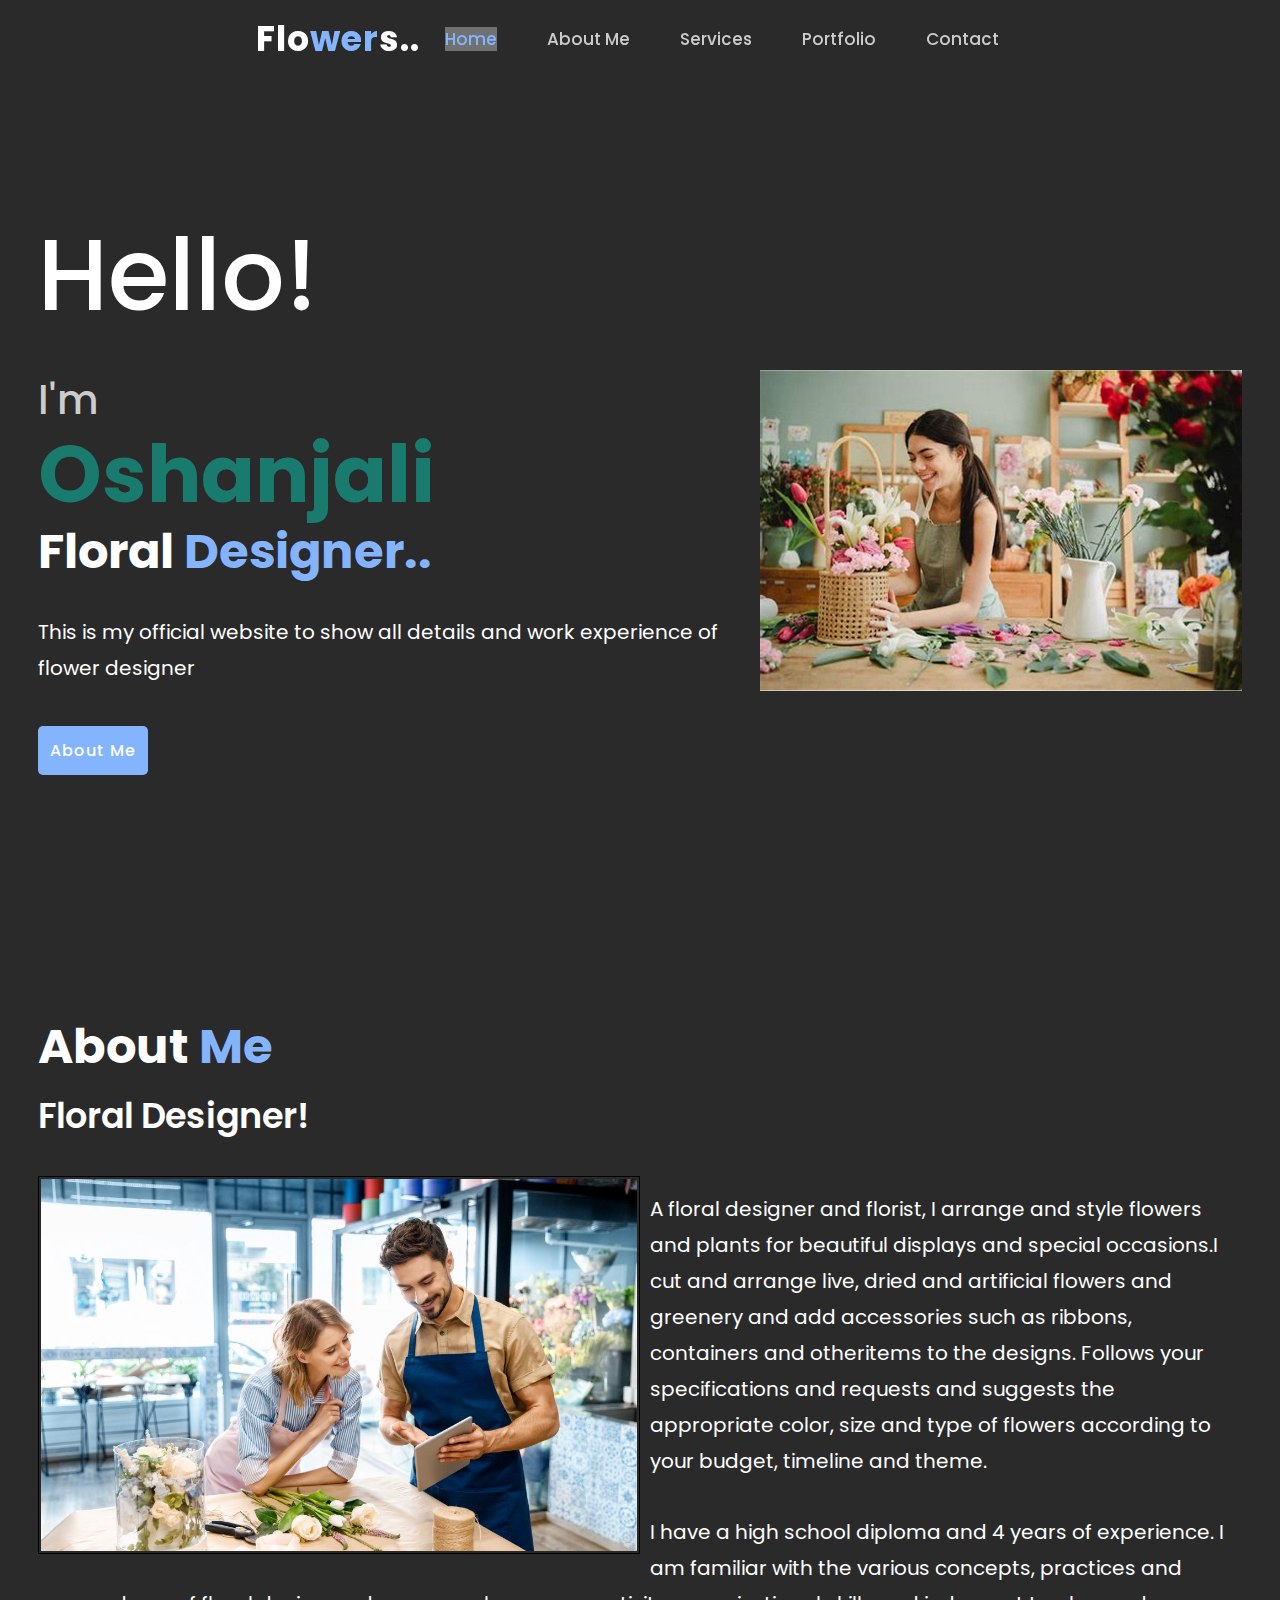
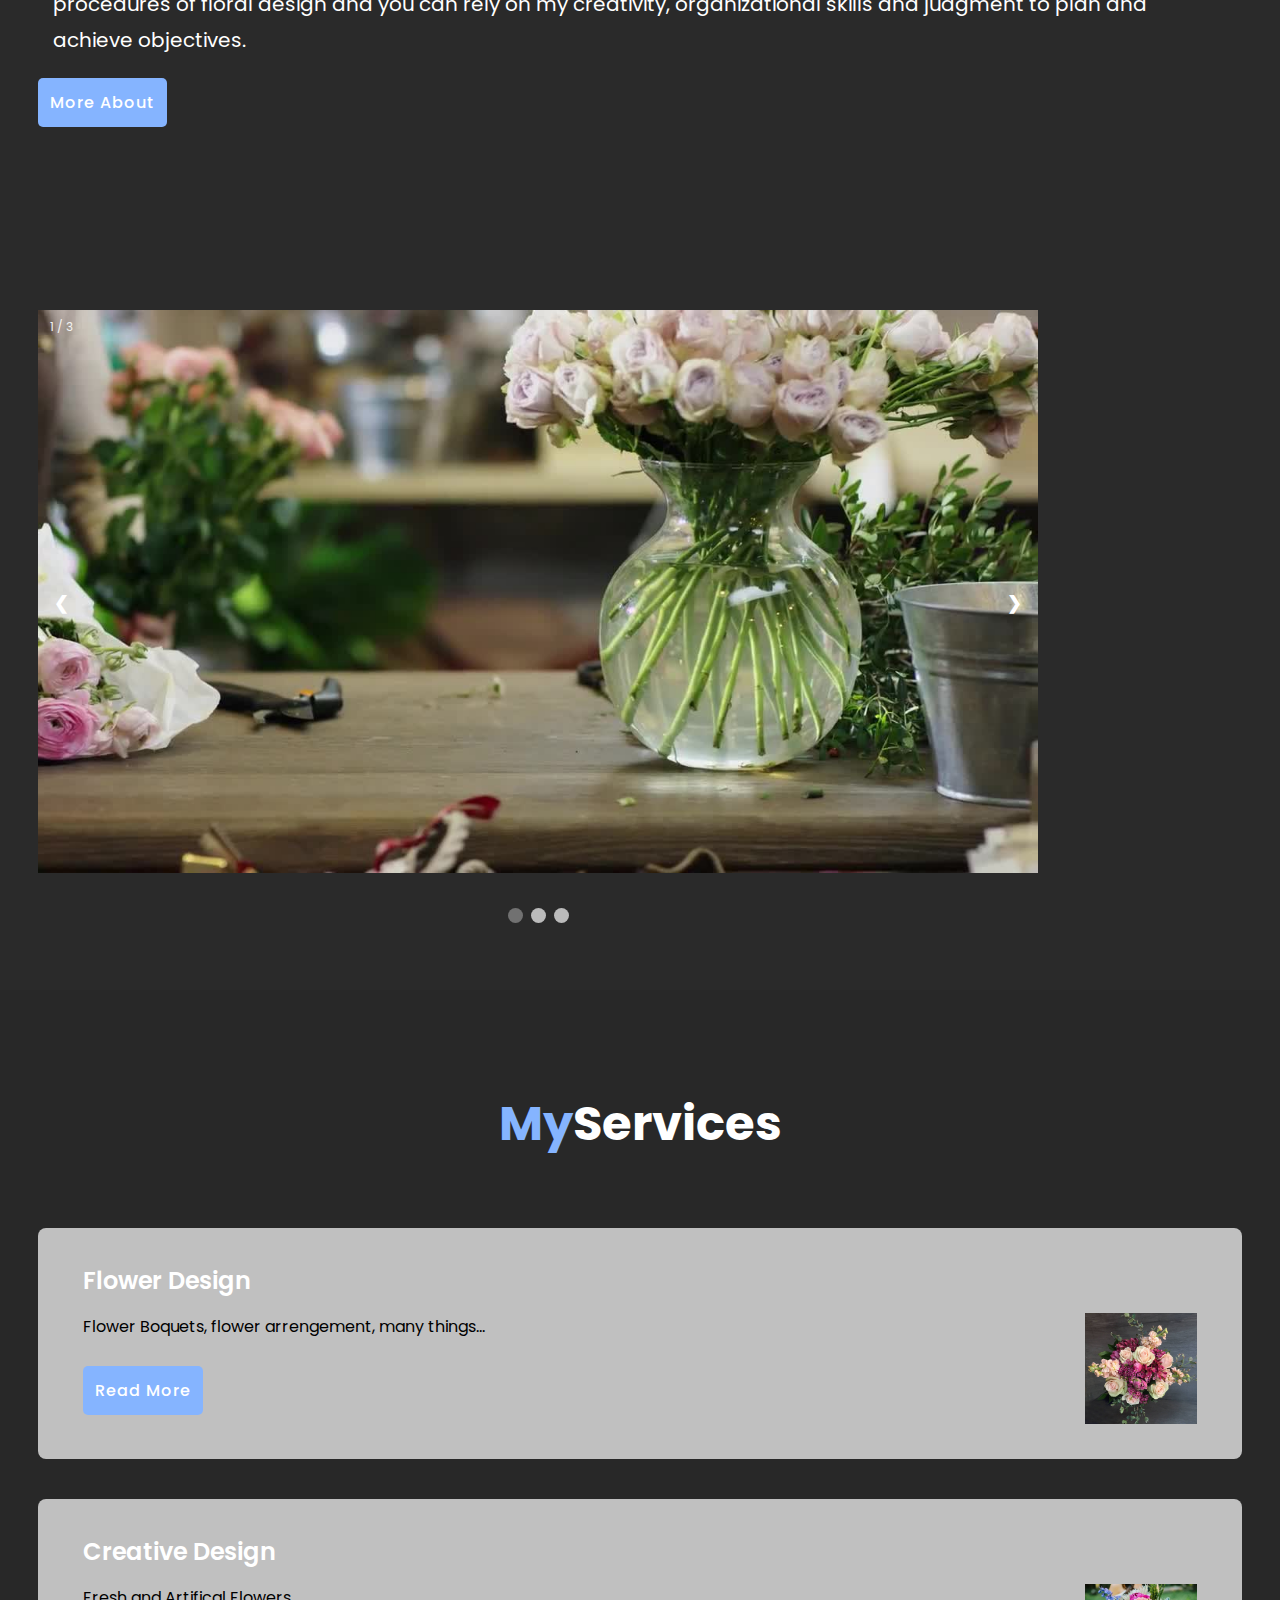
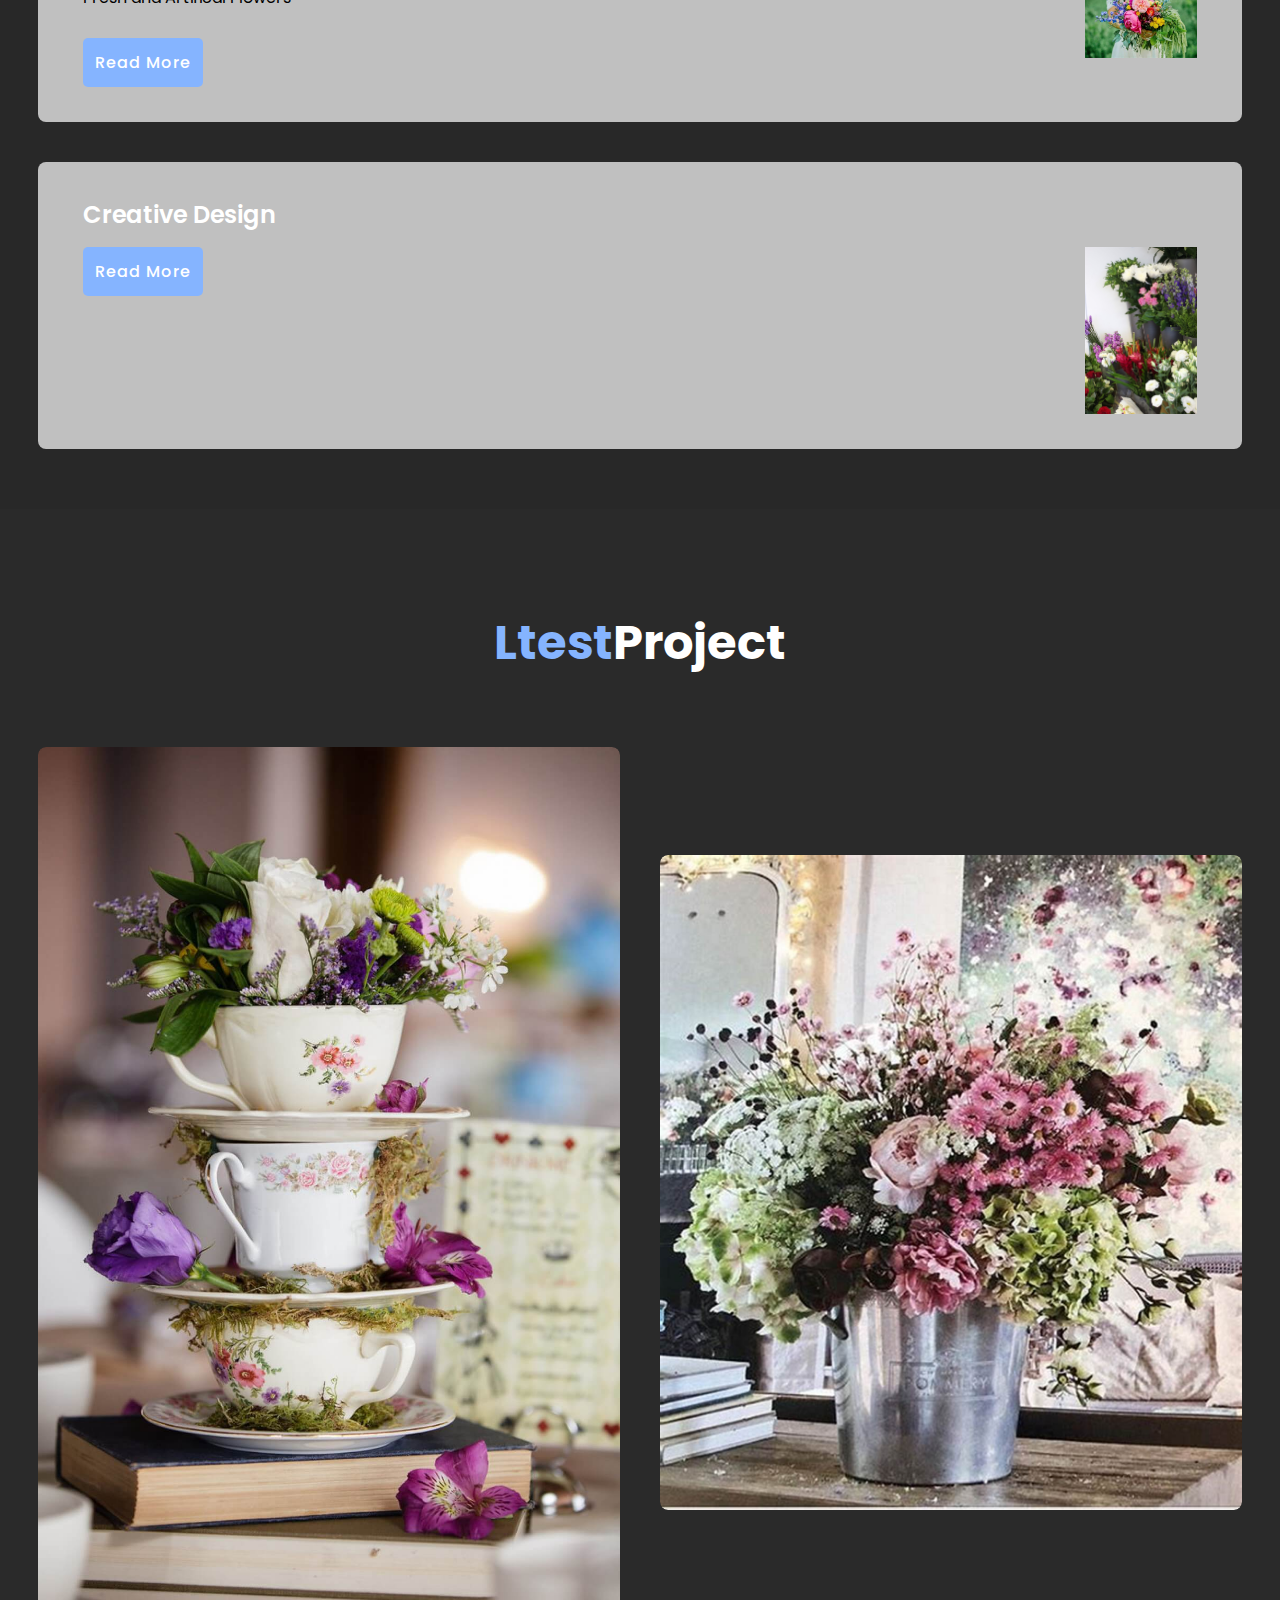
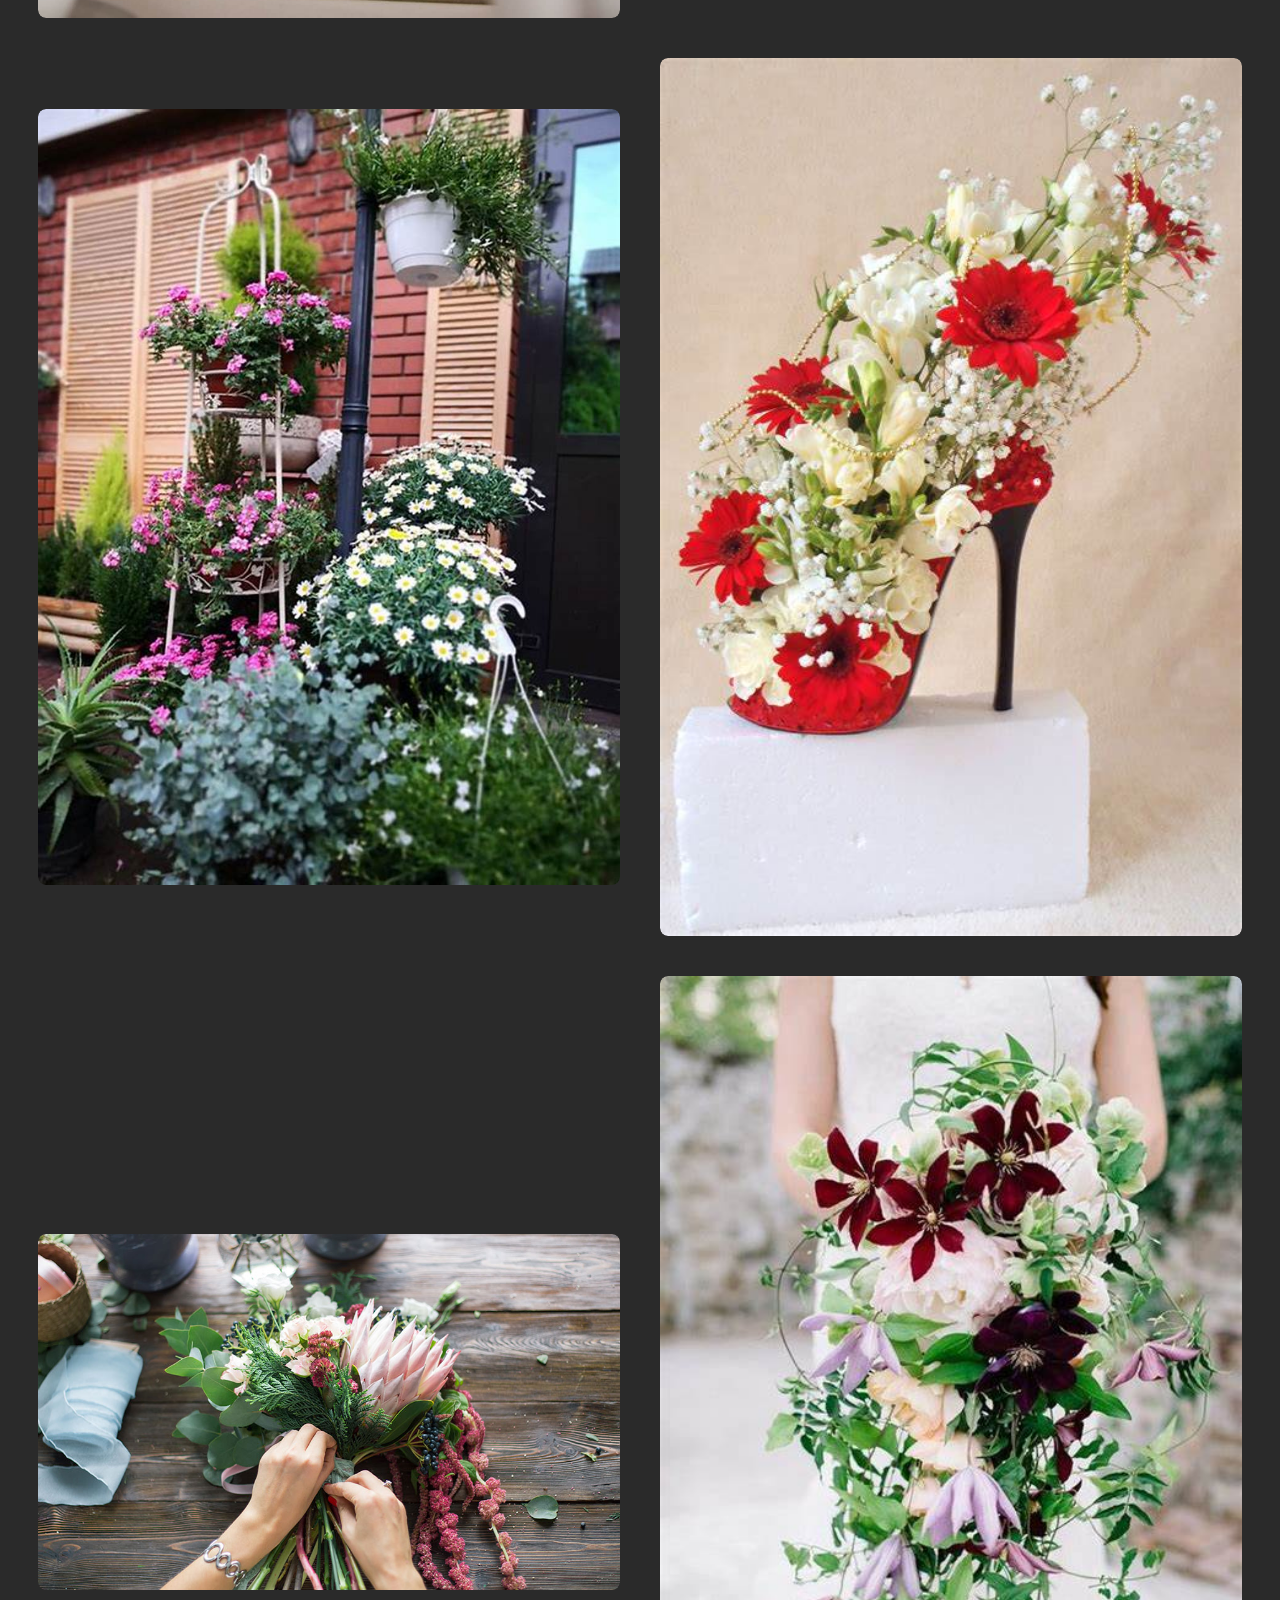
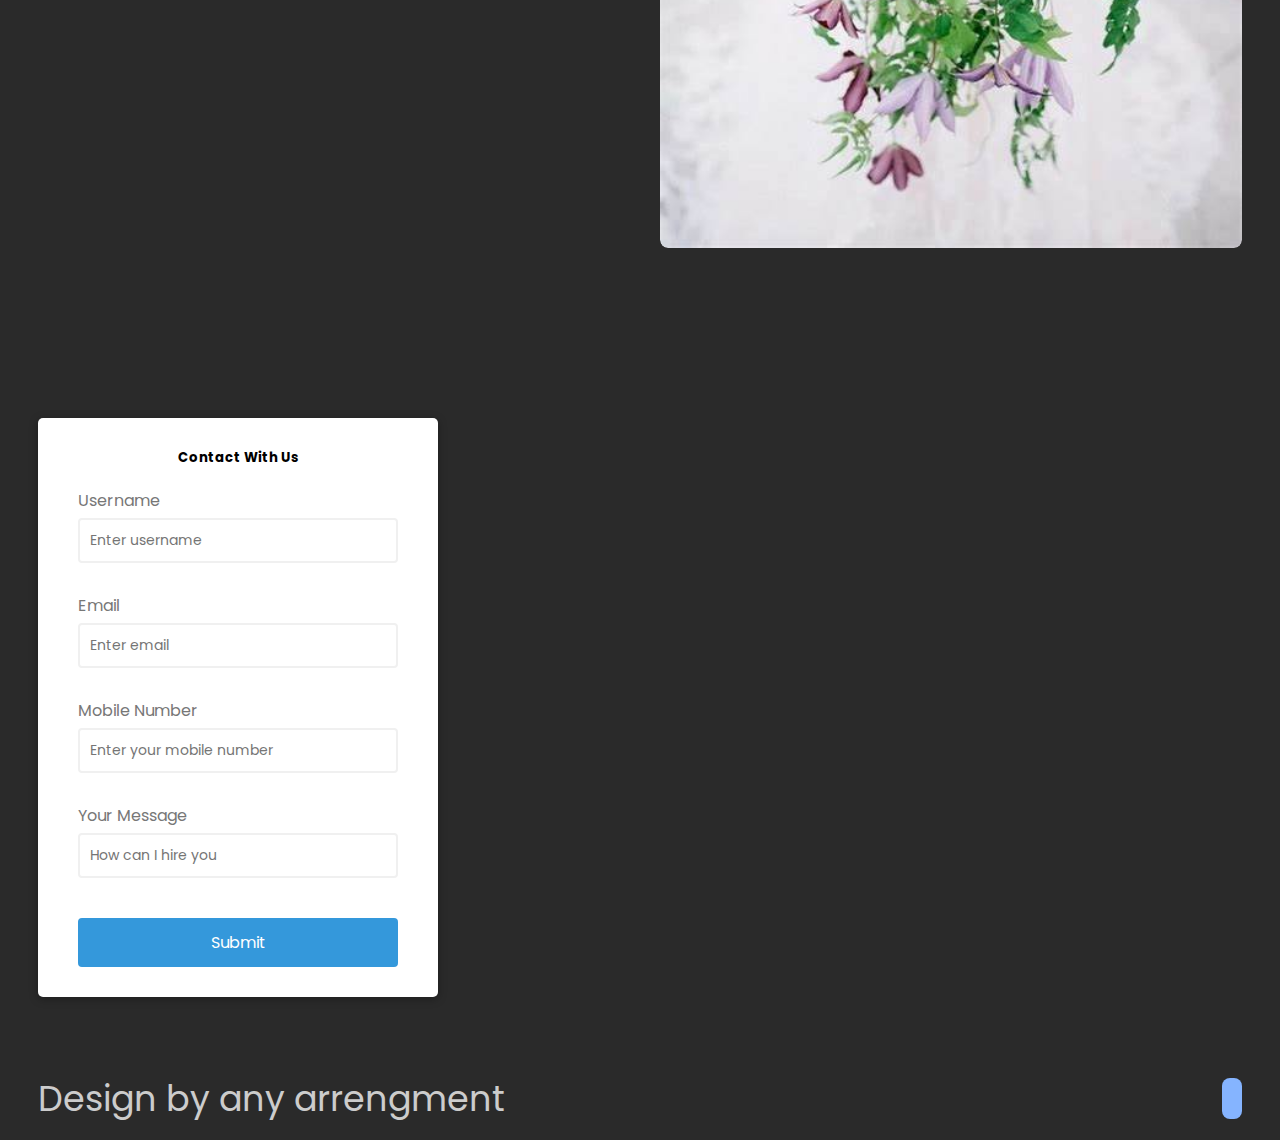
<file: index.html>
<!DOCTYPE html>
<html lang="en">
  <head>
    <meta charset="UTF-8" />
    <meta http-equiv="X-UA-Compatible" content="IE=edge" />
    <meta name="viewport" content="width=device-width, initial-scale=1.0" />
    <link rel="stylesheet" href="style.css" />
  <title> My Portfolio </title>
</head>
<body>

  <header>
    <a href="a" class="logo">Flo<span>wer</span>s..</a>
	<ul class="navlist">
	   <li><a href="#home" class="active">Home</a></li>
	   <li><a href="#about">About Me</a></li>
	   <li><a href="#services">Services</a></li>
	   <li><a href="#portfolio">Portfolio</a></li>
	   <li><a href="#contact">Contact</a></li>
	</ul>
    <div class="bx bx-menu" id="menu-icon"></div>
  </header>

   <section class="home" id="home">
      <div class="home-text">
        <div class="slide">
		<br>
        <span class="one">Hello!</span> <br>
		</div> 
		 <img class="picture" src="images/OIP.jpg">
		<span class="two"> I'm </span>
        <h1>Oshanjali</h1>
        <h3>Floral <span> Designer.. </span> </h3>
	  	
	<p>This is my official website to show all details and work experience of flower designer </p>
	    <div class="button">
		    <a href="a" class="btn">About Me</a>
		 </div>
	  </div>
    
	
    </section>
	
	<section class = "about" id = "about">
    <div class="about-text">
       <h2> About <span> Me </span> </h2>
	   <h4> Floral Designer! </h4>
	  
	    <img src="images/R (1).jpg" class="pic"/>
		     
	   <p> A floral designer and florist, I arrange and style flowers and plants for beautiful displays and special occasions.I cut and arrange live, dried and artificial flowers and greenery and add accessories such as ribbons, containers and otheritems to the designs. Follows your specifications and requests and suggests the appropriate color, size and type of flowers according to your budget, timeline and theme. </p>
	   <p>I have a high school diploma and 4 years of experience. I am familiar with the various concepts, practices and procedures of floral design and you can rely on my creativity, organizational skills and judgment to plan and achieve objectives.</p>
	   <a href="#" class="btn">More About</a>
	    
	</div>
</section>
<section class="image" id ="image">

<!-- Slideshow container -->
<div class="slideshow-container">

  <!-- Full-width images with number and caption text -->
  <div class="mySlides fade">
    <div class="numbertext">1 / 3</div>
    <img src="img1.jpg" style="width:100%">
  </div>

  <div class="mySlides fade">
    <div class="numbertext">2 / 3</div>
    <img src="img2.jpg" style="width:100%">
  </div>

  <div class="mySlides fade">
    <div class="numbertext">3 / 3</div>
    <img src="img3.jpg" style="width:100%">
  </div>

  <!-- Next and previous buttons -->
  <a class="prev" onclick="plusSlides(-1)">&#10094;</a>
  <a class="next" onclick="plusSlides(1)">&#10095;</a>
</div>
<br>

<!-- The dots/circles -->
<div style="text-align:center">
  <span class="dot" onclick="currentSlide(1)"></span>
  <span class="dot" onclick="currentSlide(2)"></span>
  <span class="dot" onclick="currentSlide(3)"></span>
</div>
    </section>
	
	<section class="services" id="services"> 
	<div class="main-text">
	   <h2><span>My</span>Services</h2>
	</div>
    <div class="services-content">
      <div class="box">
         <div class="s-icons">
           <i class='bx bx-mobile-alt'></i>
         </div>
         <h3>Flower Design </h3>
		 <img src="images/R (2).jpg" class="pic1"/>
         <p>Flower Boquets, flower arrengement, many things...</p>
         <a href="#" class="btn">Read More</a>
      </div>
      <div class="box">
         <div class="s-icons">
           <i class='bx bx-code-alt'></i>
         </div>
         <h3>Creative Design</h3>
		 <img src="images/OIP (1).jpg" class="pic2"/>
         <p>Fresh and Artifical Flowers</p>
		 <a href="#" class="btn"> Read More</a>
       </div>
	   <div class="box">
         <div class="s-icons">
           <i class='bx bx-edit-alt'></i>
         </div>
         <h3>Creative Design</h3>
          <img src="images/0a7da7c44f9bd7afd4483d739066ba44-2018-08-15.jpg" class="pic3"/>
		 <a href="#" class="btn"> Read More</a>
       </div>
    </div>	   
	
</section>
	
<section class="protfolio" id="portfolio">
   <div class="main-text">
      <h2><span>Ltest</span>Project</h2>
   </div>
   <div class="portfolio-content">
      <div class="row">
        <img src="images/02-creative-flower-decoration-ideas-homebnc.jpg">
        <div class="layer">
          <h5>Visual Design</h5>
          <p>More than creative flower deco</p>
          <a href="#"> <i class='bx bx-link-external'></i></a>
        </div>
      </div>
	  
	  <div class="row">
        <img src="images/OIP (2).jpg">
        <div class="layer">
          <h5>Visual Design</h5>
          <p>Flower Vase Design</p>
          <a href="#"> <i class='bx bx-link-external'></i></a>
        </div>
      </div>
	  
	  <div class="row">
        <img src="images/OIP (3).jpg">
        <div class="layer">
          <h5>Visual Design</h5>
          <p>Out Door flower arrengment</p>
          <a href="#"> <i class='bx bx-link-external'></i></a>
        </div>
      </div>
	  
	  <div class="row">
        <img src="images/OIP (4).jpg">
        <div class="layer">
          <h5>Visual Design</h5>
          <p>Unique flower deco</p>
          <a href="#"> <i class='bx bx-link-external'></i></a>
        </div>
      </div>
	  
	  <div class="row">
        <img src="images/R.jpg">
        <div class="layer">
          <h5>Visual Design</h5>
          <p>Arrengment </p>
          <a href="#"> <i class='bx bx-link-external'></i></a>
        </div>
      </div>
	  
	  <div class="row">
        <img src="images/OIP (6).jpg">
        <div class="layer">
          <h5>Visual Design</h5>
          <p>Flower boquets design<p>
          <a href="#"> <i class='bx bx-link-external'></i></a>
        </div>
      </div>
    </div>
</section>	
<section class="contact" id="contact">
	 <div class="container">
      <form id="form" class="form">
        <h5>Contact With Us</h5>
        <div class="form-control">
          <label for="username">Username</label>
          <input type="text" id="username" placeholder="Enter username" />
          <small>Error Message</small>
        </div>
        <div class="form-control">
          <label for="email">Email</label>
          <input type="text" id="email" placeholder="Enter email" />
          <small>Error Message</small>
        </div>
        <div class="form-control">
          <label for="number">Mobile Number</label>
          <input type="number" id="number" placeholder="Enter your mobile number" />
          <small>Error Message</small>
        </div>
        <div class="form-control">
          <label for="message">Your Message</label>
          <input type="text" id="message" placeholder="How can I hire you" />
          <small>Error Message</small>
        </div>
        <button>Submit</button>
      </form>
    </div>
    <script src="script.js"></script>
  

    
</section>

<section class="end">
   <div class="last-text">
      <p>Design by any arrengment </p>
	</div>
	<div class="top">
	  <a href="#home"><i class='bx bx-up-arrow-alt'></i></a>
	</div>
</section>

		

		   

</body>

</html>  
  
<script src="slideShow.js"></script>
</file>
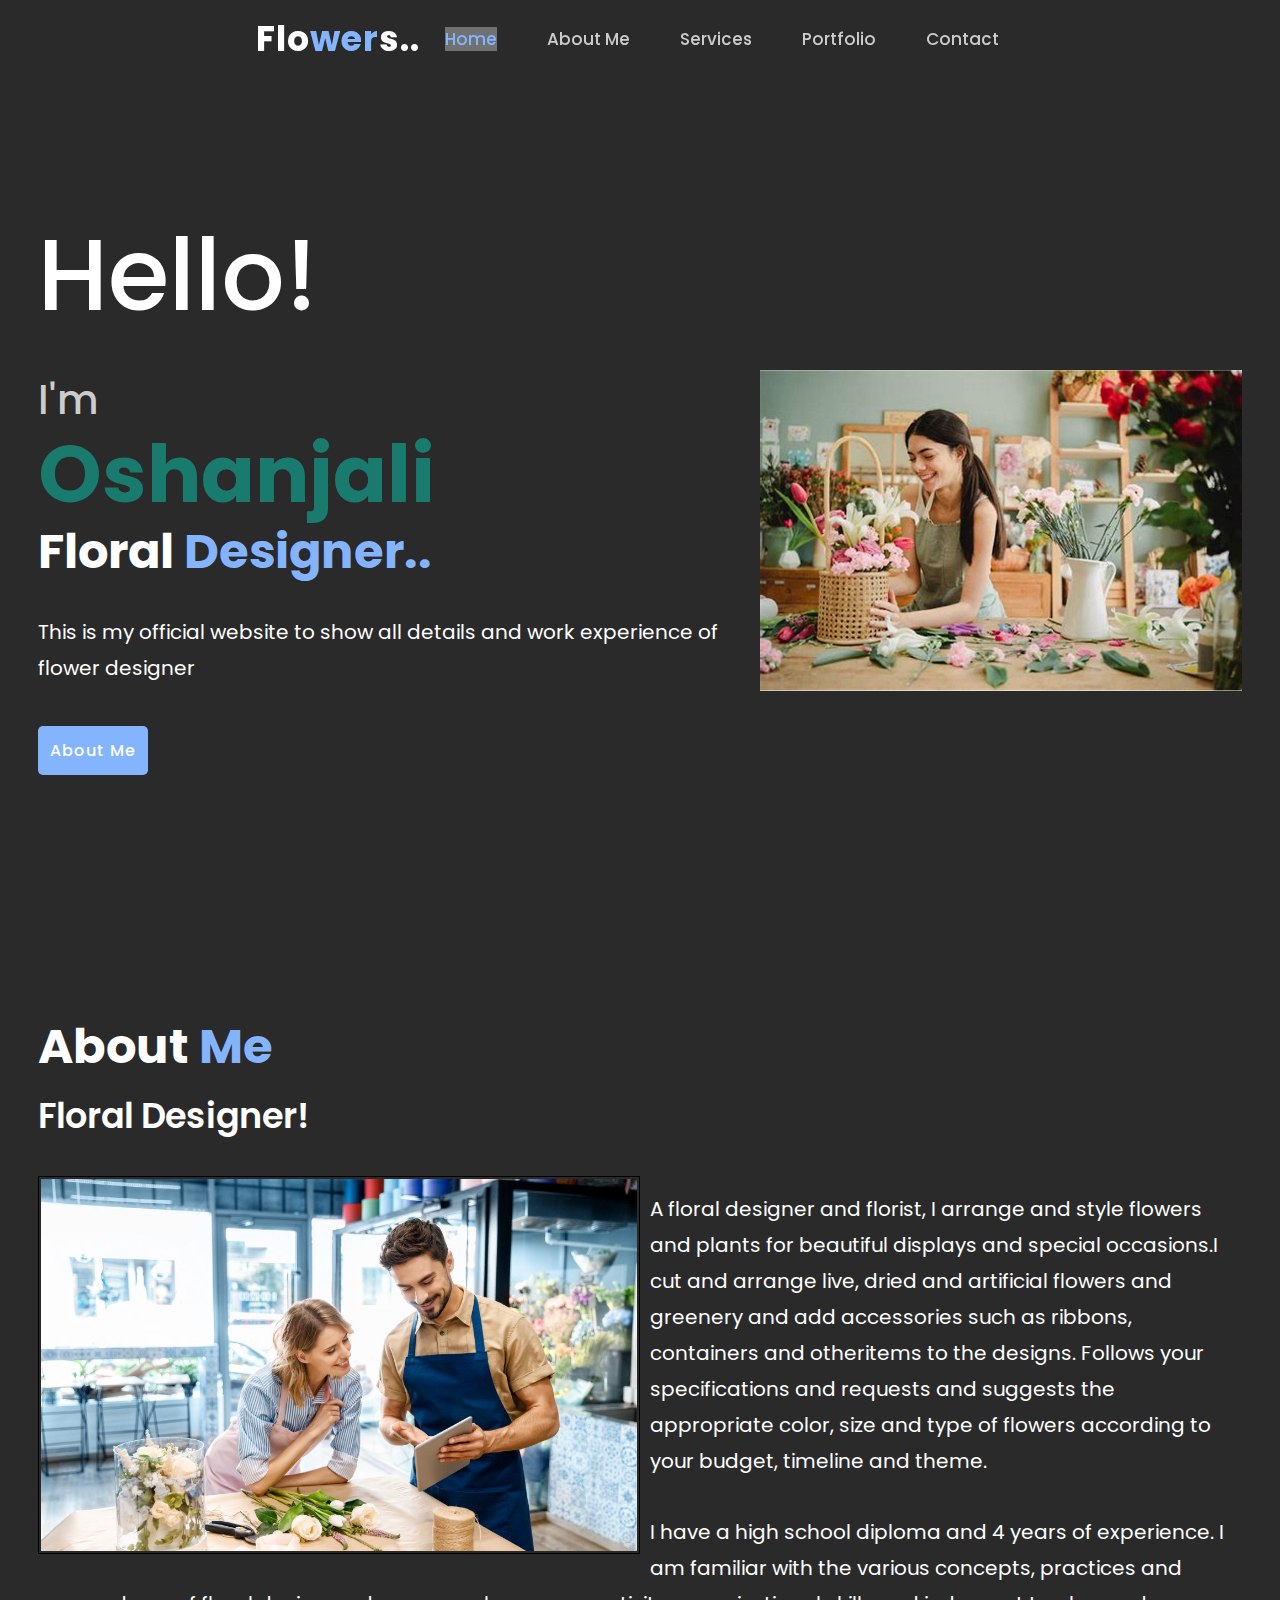
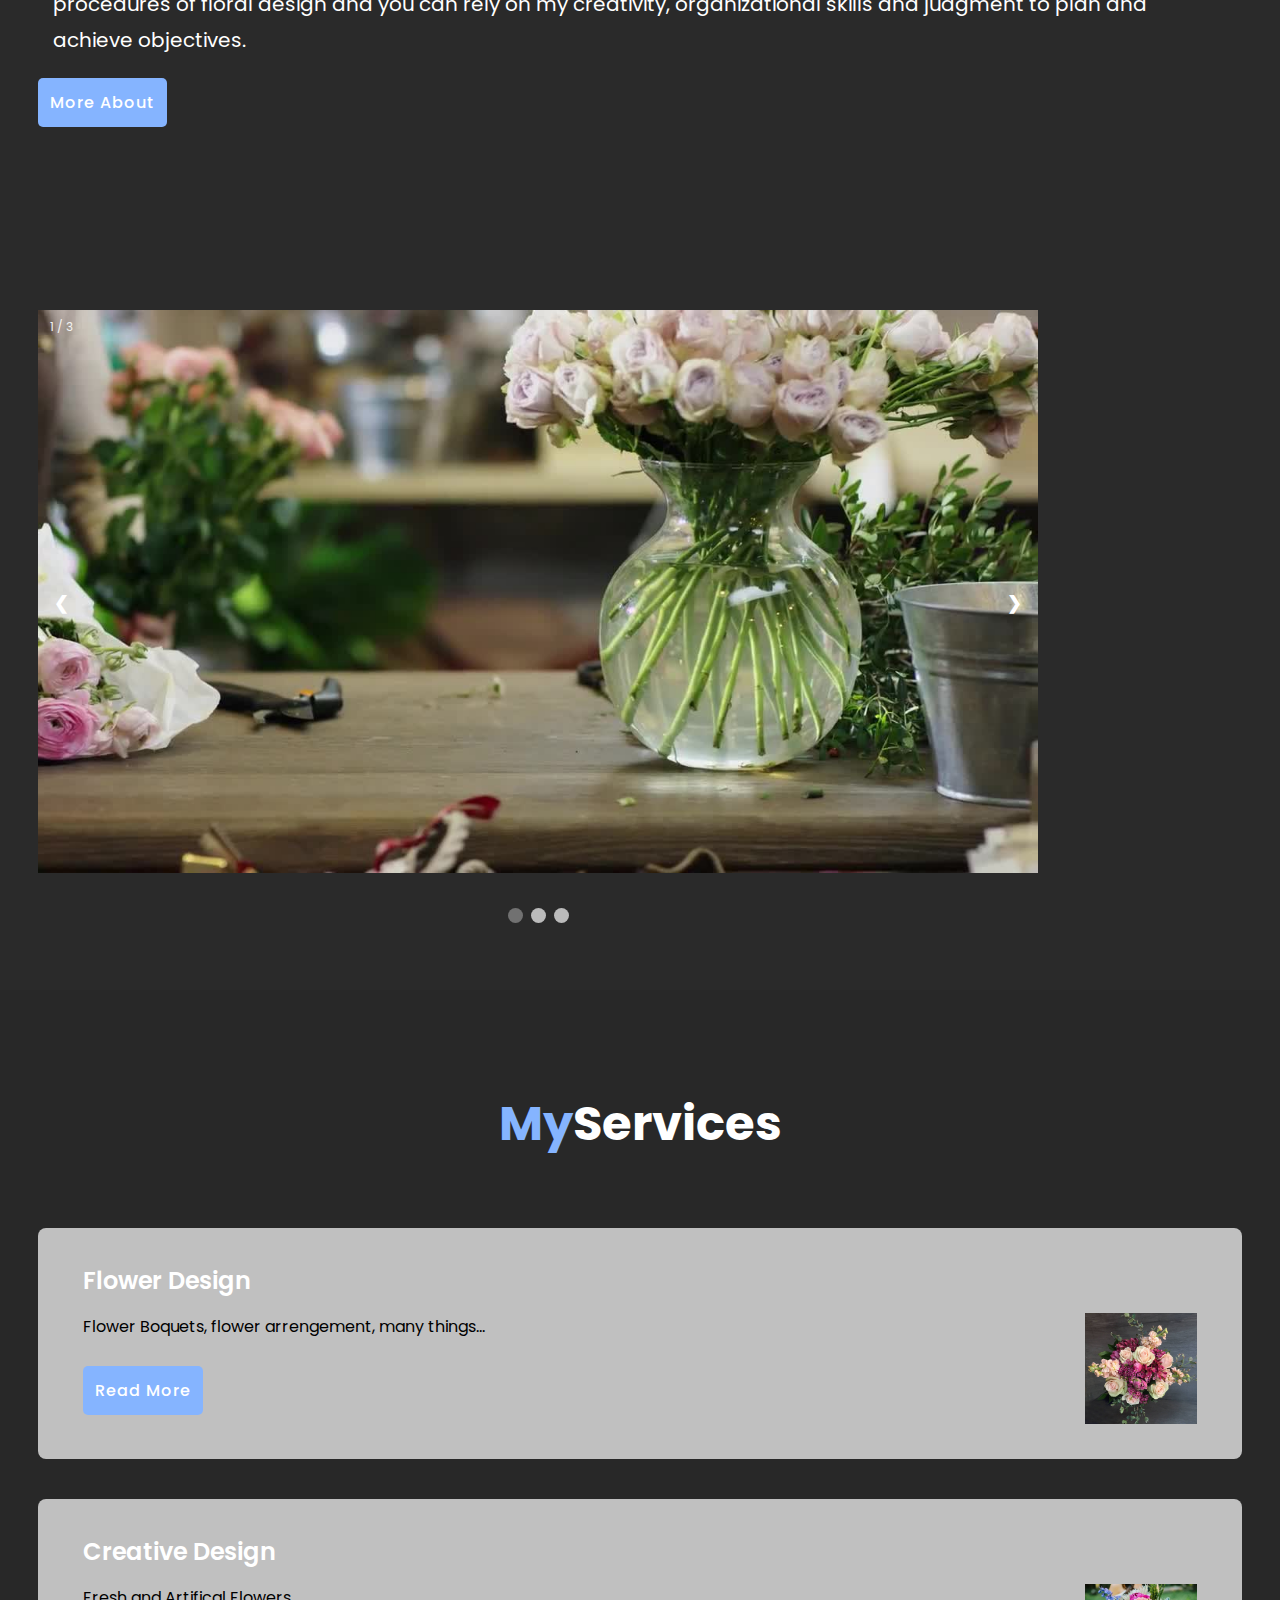
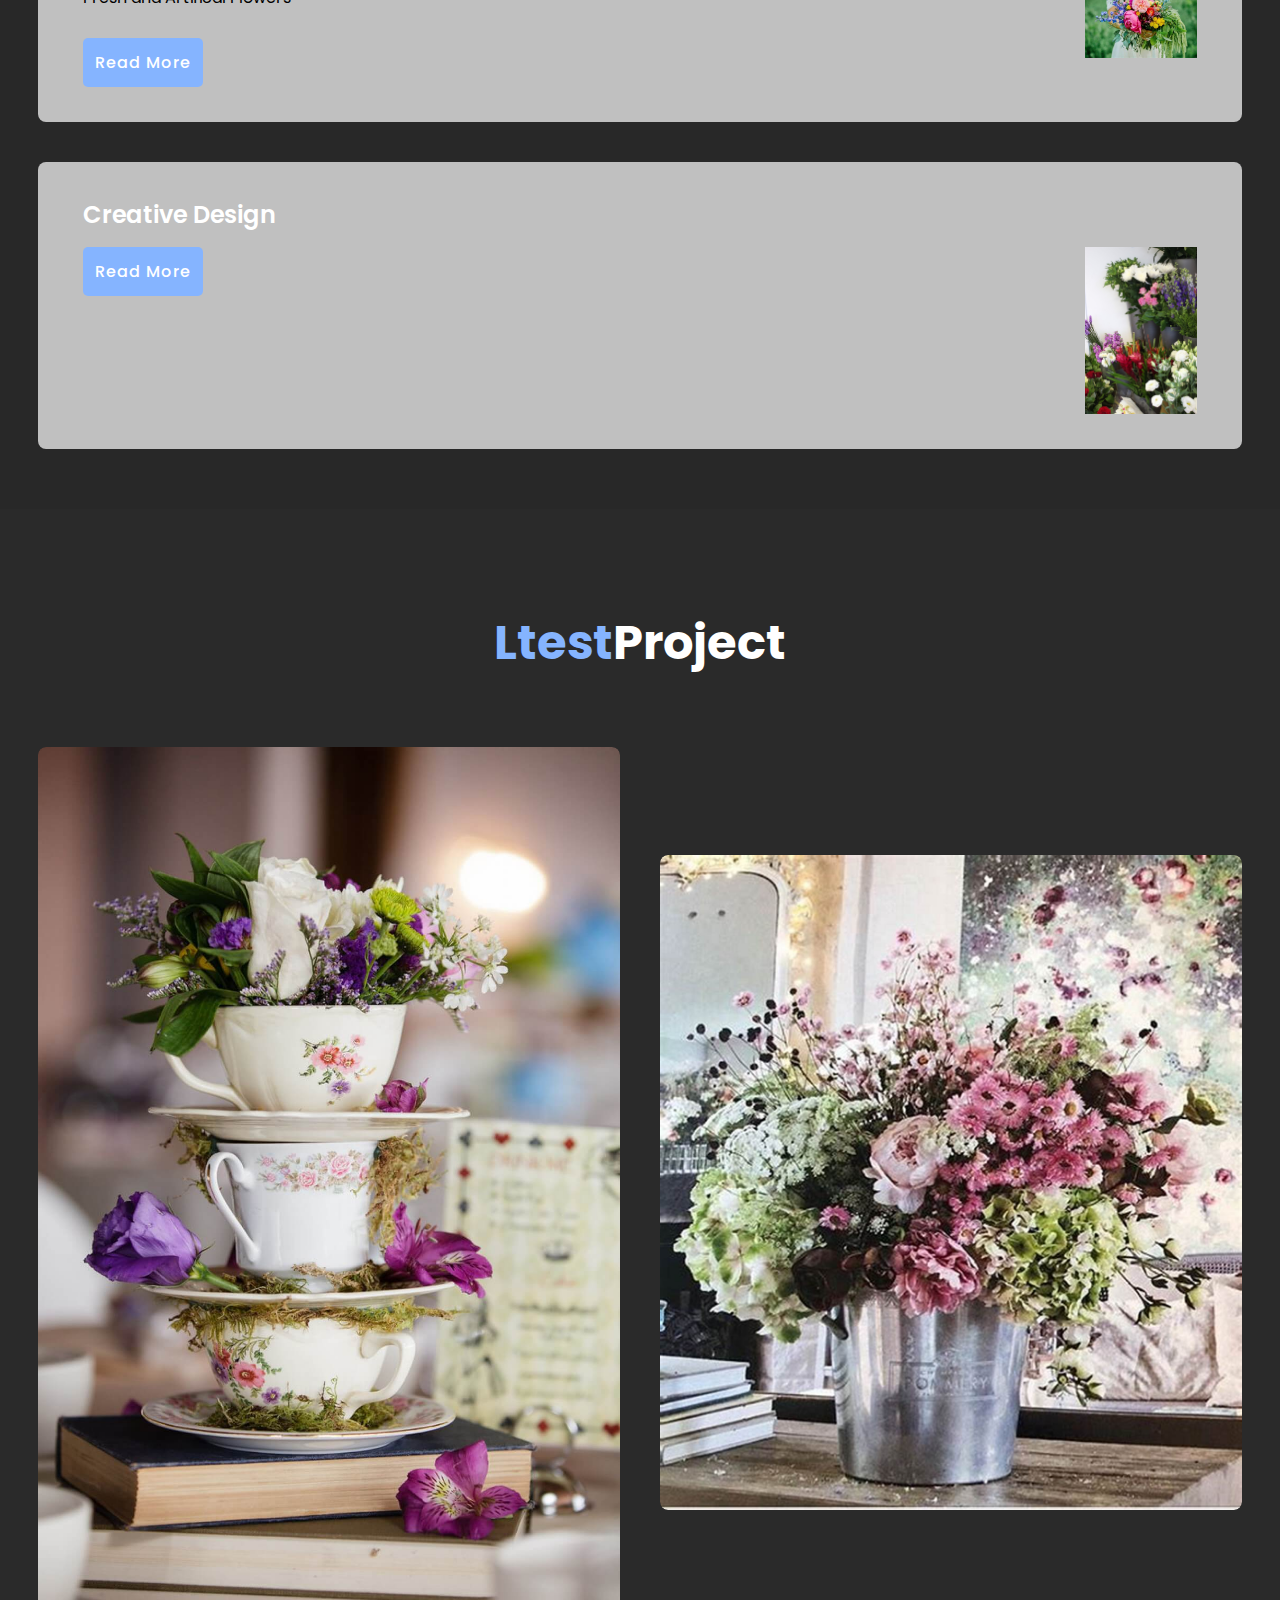
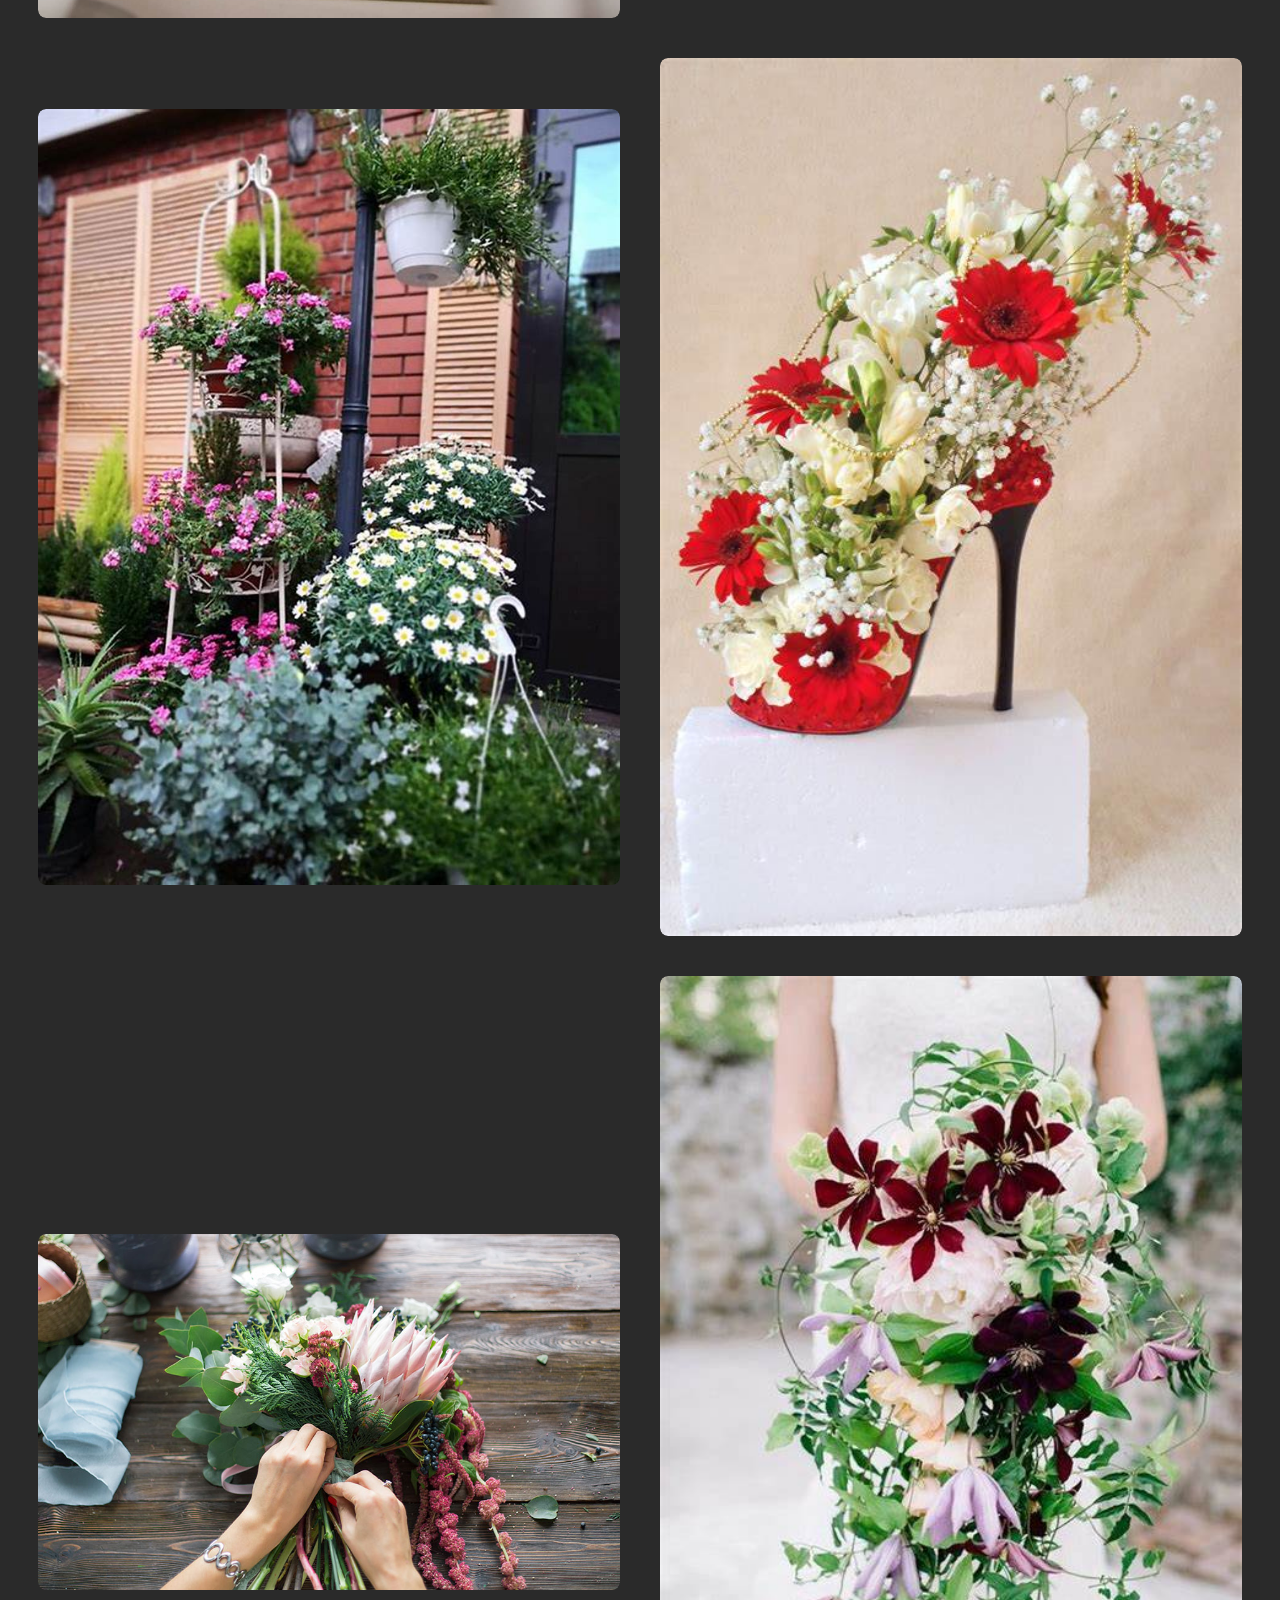
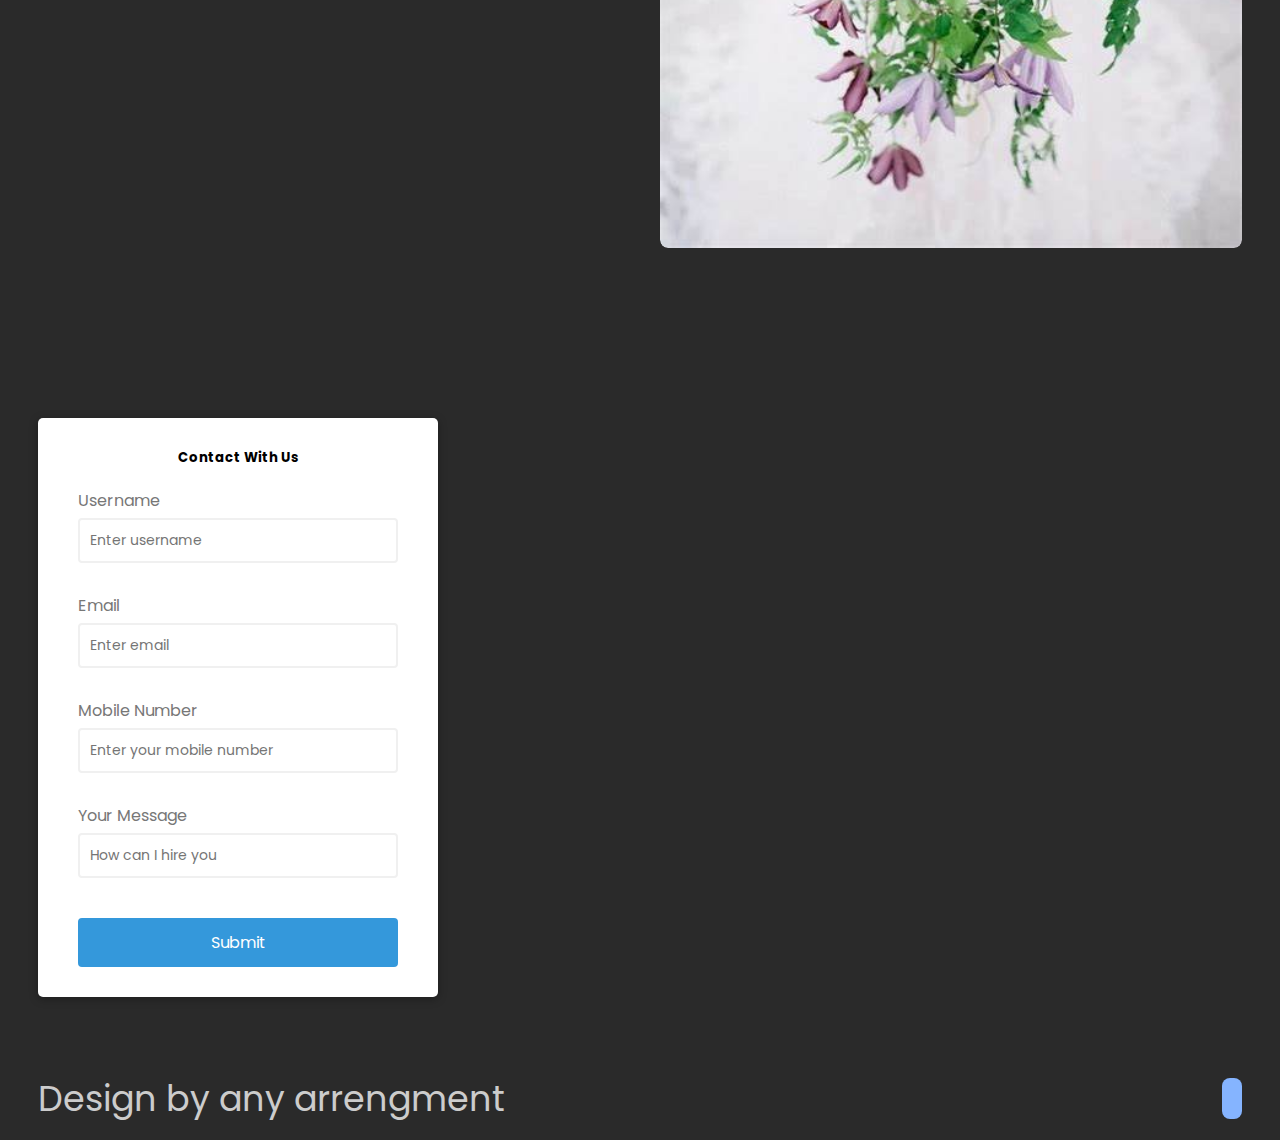
<file: portfolio.html>
<!DOCTYPE html>
<html lang="en">
  <head>
    <meta charset="UTF-8" />
    <meta http-equiv="X-UA-Compatible" content="IE=edge" />
    <meta name="viewport" content="width=device-width, initial-scale=1.0" />
    <link rel="stylesheet" href="style.css" />
  <title> My Portfolio </title>
</head>
<body>

  <header>
    <a href="a" class="logo">Flo<span>wer</span>s..</a>
	<ul class="navlist">
	   <li><a href="#home" class="active">Home</a></li>
	   <li><a href="#about">About Me</a></li>
	   <li><a href="#services">Services</a></li>
	   <li><a href="#portfolio">Portfolio</a></li>
	   <li><a href="#contact">Contact</a></li>
	</ul>
    <div class="bx bx-menu" id="menu-icon"></div>
  </header>

   <section class="home" id="home">
      <div class="home-text">
        <div class="slide">
		<br>
        <span class="one">Hello!</span> <br>
		</div> 
		 <img class="picture" src="images/OIP.jpg">
		<span class="two"> I'm </span>
        <h1>Oshanjali</h1>
        <h3>Floral <span> Designer.. </span> </h3>
	  	
	<p>This is my official website to show all details and work experience of flower designer </p>
	    <div class="button">
		    <a href="a" class="btn">About Me</a>
		 </div>
	  </div>
    
	
    </section>
	
	<section class = "about" id = "about">
    <div class="about-text">
       <h2> About <span> Me </span> </h2>
	   <h4> Floral Designer! </h4>
	  
	    <img src="images/R (1).jpg" class="pic"/>
		     
	   <p> A floral designer and florist, I arrange and style flowers and plants for beautiful displays and special occasions.I cut and arrange live, dried and artificial flowers and greenery and add accessories such as ribbons, containers and otheritems to the designs. Follows your specifications and requests and suggests the appropriate color, size and type of flowers according to your budget, timeline and theme. </p>
	   <p>I have a high school diploma and 4 years of experience. I am familiar with the various concepts, practices and procedures of floral design and you can rely on my creativity, organizational skills and judgment to plan and achieve objectives.</p>
	   <a href="#" class="btn">More About</a>
	    
	</div>
</section>
<section class="image" id ="image">

<!-- Slideshow container -->
<div class="slideshow-container">

  <!-- Full-width images with number and caption text -->
  <div class="mySlides fade">
    <div class="numbertext">1 / 3</div>
    <img src="img1.jpg" style="width:100%">
  </div>

  <div class="mySlides fade">
    <div class="numbertext">2 / 3</div>
    <img src="img2.jpg" style="width:100%">
  </div>

  <div class="mySlides fade">
    <div class="numbertext">3 / 3</div>
    <img src="img3.jpg" style="width:100%">
  </div>

  <!-- Next and previous buttons -->
  <a class="prev" onclick="plusSlides(-1)">&#10094;</a>
  <a class="next" onclick="plusSlides(1)">&#10095;</a>
</div>
<br>

<!-- The dots/circles -->
<div style="text-align:center">
  <span class="dot" onclick="currentSlide(1)"></span>
  <span class="dot" onclick="currentSlide(2)"></span>
  <span class="dot" onclick="currentSlide(3)"></span>
</div>
    </section>
	
	<section class="services" id="services"> 
	<div class="main-text">
	   <h2><span>My</span>Services</h2>
	</div>
    <div class="services-content">
      <div class="box">
         <div class="s-icons">
           <i class='bx bx-mobile-alt'></i>
         </div>
         <h3>Flower Design </h3>
		 <img src="images/R (2).jpg" class="pic1"/>
         <p>Flower Boquets, flower arrengement, many things...</p>
         <a href="#" class="btn">Read More</a>
      </div>
      <div class="box">
         <div class="s-icons">
           <i class='bx bx-code-alt'></i>
         </div>
         <h3>Creative Design</h3>
		 <img src="images/OIP (1).jpg" class="pic2"/>
         <p>Fresh and Artifical Flowers</p>
		 <a href="#" class="btn"> Read More</a>
       </div>
	   <div class="box">
         <div class="s-icons">
           <i class='bx bx-edit-alt'></i>
         </div>
         <h3>Creative Design</h3>
          <img src="images/0a7da7c44f9bd7afd4483d739066ba44-2018-08-15.jpg" class="pic3"/>
		 <a href="#" class="btn"> Read More</a>
       </div>
    </div>	   
	
</section>
	
<section class="protfolio" id="portfolio">
   <div class="main-text">
      <h2><span>Ltest</span>Project</h2>
   </div>
   <div class="portfolio-content">
      <div class="row">
        <img src="images/02-creative-flower-decoration-ideas-homebnc.jpg">
        <div class="layer">
          <h5>Visual Design</h5>
          <p>More than creative flower deco</p>
          <a href="#"> <i class='bx bx-link-external'></i></a>
        </div>
      </div>
	  
	  <div class="row">
        <img src="images/OIP (2).jpg">
        <div class="layer">
          <h5>Visual Design</h5>
          <p>Flower Vase Design</p>
          <a href="#"> <i class='bx bx-link-external'></i></a>
        </div>
      </div>
	  
	  <div class="row">
        <img src="images/OIP (3).jpg">
        <div class="layer">
          <h5>Visual Design</h5>
          <p>Out Door flower arrengment</p>
          <a href="#"> <i class='bx bx-link-external'></i></a>
        </div>
      </div>
	  
	  <div class="row">
        <img src="images/OIP (4).jpg">
        <div class="layer">
          <h5>Visual Design</h5>
          <p>Unique flower deco</p>
          <a href="#"> <i class='bx bx-link-external'></i></a>
        </div>
      </div>
	  
	  <div class="row">
        <img src="images/R.jpg">
        <div class="layer">
          <h5>Visual Design</h5>
          <p>Arrengment </p>
          <a href="#"> <i class='bx bx-link-external'></i></a>
        </div>
      </div>
	  
	  <div class="row">
        <img src="images/OIP (6).jpg">
        <div class="layer">
          <h5>Visual Design</h5>
          <p>Flower boquets design<p>
          <a href="#"> <i class='bx bx-link-external'></i></a>
        </div>
      </div>
    </div>
</section>	
<section class="contact" id="contact">
	 <div class="container">
      <form id="form" class="form">
        <h5>Contact With Us</h5>
        <div class="form-control">
          <label for="username">Username</label>
          <input type="text" id="username" placeholder="Enter username" />
          <small>Error Message</small>
        </div>
        <div class="form-control">
          <label for="email">Email</label>
          <input type="text" id="email" placeholder="Enter email" />
          <small>Error Message</small>
        </div>
        <div class="form-control">
          <label for="number">Mobile Number</label>
          <input type="number" id="number" placeholder="Enter your mobile number" />
          <small>Error Message</small>
        </div>
        <div class="form-control">
          <label for="message">Your Message</label>
          <input type="text" id="message" placeholder="How can I hire you" />
          <small>Error Message</small>
        </div>
        <button>Submit</button>
      </form>
    </div>
    <script src="script.js"></script>
  

    
</section>

<section class="end">
   <div class="last-text">
      <p>Design by any arrengment </p>
	</div>
	<div class="top">
	  <a href="#home"><i class='bx bx-up-arrow-alt'></i></a>
	</div>
</section>

		

		   

</body>

</html>  
  
<script src="slideShow.js"></script>
</file>
<file: style.css>
@import url('https://fonts.googleapis.com/css2?family=Montserrat:wght@300;500;600;800;900&family=Poppins:wght@300;400;500;600&display=swap');
@import url('https://fonts.googleapis.com/css?family=Open+Sans&dispay=swap');

* {
    padding: 0;
    margin: 0;
    box-sizing: border-box;
    text-decoration: none;
    list-style: none;
    scroll-behavior: smooth;
    font-family: 'Poppins', sans-serif;
}
:root{
	--bg-color: #2a2a2a;
	--second-bg-color: #282828;
	--text-color: #fff;
	--second-color: #ccc;
	--main-color: #85b4ff;
	--big-font: 5rem;
	--h2-font: 3rem;
	--p-font: 1rem;
	--success-color: #23cc71;
    --error-color: #e74c3c;
}

body{
   background: var(--bg-color);
   color: var(--text-color);
   font-family: 'Open Sans', sans-serif;
   margin: 0;
   align-items: center;
   justify-content: center;
   min-height: 100vh;
}

header{
    position: fixed;
    width: 100%;
    top: 0;
    right: 0;
    z-index: 1000;
    display: flex;
    align-items: center;
    justify-content: center;
    background: transparent;
    padding: 22px 15%;
    border-bottom: 1px solid transparent;
    transition: all .45s ease;
}
.logo{
    color: var(--text-color);
    font-size: 35px;
    font-weight: 700;
    letter-spacing: 1px;
}
span{
	color: var(--main-color);
}
.navlist{
    display: flex;
}
.navlist a{
	color: var(--second-color);
	font-size: 17px;
	font-weight: 500;
	margin: 0 25px;
	transition: all, 45s ease;
}
.navlist a:hover{
    color: var(--main-color);
}
.navlist a.active{
	color: var(--main-color);
}	
#menu-icon{
    font-size: 35px;
    color: var(--main-color);
	z-index: 1000;
	cursor: pointer;
	margin-left: 25px;
	display: none;
}
section{
    padding: 160px 15% 120px;
}
.home{	
    position: relative;
	height: 100vh;
	width: 100%;

	background-size: cover;
	background-position: center;
	display: flex;
	align-items: center;
	justify-content: flex-start;
}
.picture{
	float: right;
	width: 40%;
}
	
.slide{
    margin-bottom: 20px;
}
.one{
    display: inline-block;
	font-size: 100px;
	font-weight: 500;
	color: var(--text-color);
}
.two{
    display: inline-block;
    color: var(--second-color);
    font-size: 40px;
    font-weight: 500;
}	
.home-text h1{
	font-size: var(--big-font);
	font-weight: 700;
	color: #187b6d;
	line-height: 1.1;
	margin: 0 0 8px;
}
.home-text h3{
	color: var(--text-color);
	margin: 0 0 35px;
	font-size: 3rem;
	font-weight: 700;
	line-height: 1.1;
}
.home-text p{
	color: white;
	font-size: 20px;
	line-height: 1.8;
	margin-bottom: 40px;
}	
.button{
    display: inline-block;
    align-items: center;
    justify-content: center;
}
.btn{
    display: inline-block;
    padding: 12px;
    background: var(--main-color);
    border-radius: 5px;
    color: var(--text-color);
    font-size: 1rem;
    letter-spacing: 1px;
	font-weight: 500;
	transition: all .45s ease;
}
.btn:hover{
transform: scale(2.5);
}
.image{
    display: inline-block;
    position: relative;	
}	
.slideshow-container {
  max-width: 1000px;
  position: relative;
  margin: auto;
}

.mySlides {
  display: none;
}

.prev, .next {
  cursor: pointer;
  position: absolute;
  top: 50%;
  width: auto;
  margin-top: -22px;
  padding: 16px;
  color: white;
  font-weight: bold;
  font-size: 18px;
  transition: 0.6s ease;
  border-radius: 0 3px 3px 0;
  user-select: none;
}

.next {
  right: 0;
  border-radius: 3px 0 0 3px;
}

.prev:hover, .next:hover {
  background-color: rgba(0,0,0,0.8);
}
.text {
  color: #f2f2f2;
  font-size: 15px;
  padding: 8px 12px;
  position: absolute;
  bottom: 8px;
  width: 100%;
  text-align: center;
}

.numbertext {
  color: #f2f2f2;
  font-size: 12px;
  padding: 8px 12px;
  position: absolute;
  top: 0;
}

.dot {
  cursor: pointer;
  height: 15px;
  width: 15px;
  margin: 0 2px;
  background-color: #bbb;
  border-radius: 50%;
  display: inline-block;
  transition: background-color 0.6s ease;
}

.active, .dot:hover {
  background-color: #717171;
}

.fade {
  animation-name: fade;
  animation-duration: 1.5s;
}

@keyframes fade {
  from {opacity: .4}
  to {opacity: 1}
}
.about{
   display: grid;
   grid-template-columns: repeat(2, 1fr);
   gap: 1.5rem;
    position: relative;
	height: 100vh;
	width: 100%;
	background-size: cover;
	display: flex;
	align-items: center;
	justify-content: flex-start;
}


.pic{
	float: left;
	margin-right: 10px;
	margin-bottom: 5px;
	border: solid black 1px;
	padding: 2px;
	width: 50%;
}
.about-text h2{
   font-size: var(--h2-font);
   line-height: 1;
}
.about-text h4{
   font-size: 35px;
   font-weight: 600;
   color: var(--text-color);
   line-height: 1.7;
   margin: 15px 0 30px;
}
.about-text p{
	color: white;
	font-size: 20px;
	line-height: 1.8;
	margin-bottom: 5px;
	padding: 15px;
}
.services{
   background: var(--second-bg-color);
}
.main-text{
   text-align: center;
}
.main-text p{
   color: black;
   font-size: 15px;
   margin-bottom: 15px;
}
.main-text h2{
   font-size: var(--h2-font);
   line-height: 1;
}
.services-content{
   display: grid;
   grid-template-columns: repeat(auto-fit, minmax(250px auto));
   align-items: center;
   gap: 2.5rem;
   margin-top: 5rem;
}
.box{
   background: #c0c0c0;
   padding: 35px 45px;
   border-radius: 8px;
   transition: all .45s case;
}
.s-icons i{
   font-size: 32px;
   margin-bottom: 23px;
}
.box h3{
   font-size: 24px;
   font-weight: 600;
   color: var(--text-color);
   margin-bottom: 15px; 
}   
.box p{
   color:black;
   font-size: 1rem;
   line-height: 1.8;
   margin-bottom: 25px; 
} 
.box:hover{
   transform: translateY(-8px);
   cursor: pointer;
}
.pic1{
	float:right;
	width: 10%;
}
.pic2{
	float:right;
	width: 10%;
}
.pic3{
	float:right;
	width: 10%;
}
.portfolio-content{
   display: grid;
   grid-template-columns: repeat(auto-fit, minmax(550px,auto));
   align-items: center;
   gap: 2.5rem;
   margin-top: 5rem;
}
.row{
   position: relative;
   overflow: hidden;
   border-radius: 8px;
   cursor: pointer;
}
.row img{
   width: 100%;
   border-radius: 8px;
   display: block;
   transition: transform 0.5s;
}
.layer{
   width: 100%;
   height: 0;
   background: linear-gradient(rgba(0,0,0,0.1), #00a6ff);
   position: absolute;
   border-radius: 8px;
   left: 0;
   bottom: 0;
   overflow: hidden;
   display: flex;
   flex-direction: column;
   align-items: center;
   padding: 0 40px;
   transition: height 0.5s;
}
.layer h5{
   font: 20px;
   font-weight: 600;
   margin-bottom: 15px;
}
.layer p{
   color: var(--second-color);
   font-size: 1rem;
   line-height: 1.8;
}
.layer i{
   color: var(--main-color);
   margin-top: 20px;
   font-size: 20px;
   background: var(--text-color);
   width: 60px;
   height: 60px;
   display: flex;
   align-items: center;
   justify-content: center;
   border-radius: 50%;
}
.row:hover img{
   transform: .scale(1.1);
}
.row:hover .layer{
   height: 100%;
}

.container {
  background-color: #fff;
  border-radius: 5px;
  box-shadow: 0 2px 10px rgba(0, 0, 0, 0.3);
  width: 400px;
}

h5 {
  text-align: center;
  margin: 0 0 20px;
  color: black;
}

.form {
  padding: 30px 40px;
}

.form-control {
  margin-bottom: 10px;
  padding-bottom: 20px;
  position: relative;
}

.form-control label {
  color: #777;
  display: block;
  margin-bottom: 5px;
}

.form-control input {
  border: 2px solid #f0f0f0;
  border-radius: 4px;
  display: block;
  width: 100%;
  padding: 10px;
  font-size: 14px;
}

.form-control input:focus {
  outline: 0;
  border-color: #777;
}

.form-control.success input {
  border-color: var(--success-color);
}

.form-control.error input {
  border-color: var(--error-color);
}

.form-control small {
  color: var(--error-color);
  position: absolute;
  bottom: 0;
  left: 0;
  visibility: hidden;
}

.form-control.error small {
  visibility: visible;
}

.form button {
  cursor: pointer;
  background-color: #3498db;
  border: 2px solid #3498db;
  border-radius: 4px;
  color: #fff;
  display: block;
  font-size: 16px;
  padding: 10px;
  margin-top: 20px;
  width: 100%;
}
.end{
	padding:20px 15%;
	display: flex;
	flex-wrap: wrap;
	align-items: center;
	justify-content: space-between;
	gap: 2rem;
	background: var(--bg-color);
}
.last-text p{
	color: var(--second-color);
	font-size:35px;
}
.top i{
	padding: 10px;
	border-radius: 8px;
	font-size: 15px;
	color: var(--text-color);
	background: var(--main-color);
}
@media (max-width: 1480px){
	header{
		padding: 12px 2.5%;
		transition:.1s;
	}
	section{
		padding: 110px 3% 60px;
	}
	.end{
		padding: 15px 3%;
	}
}
@media (max-width: 1100px){
	:root{
		--big-font: 4rem;
		--h2-font:2.5rem;
		--p-font:1rem;
		transition: .1s;
	}
	.home-text h3{
		font-size: 2.5rem;
	}
	.home{
		height: 87vh;
	}
}
@media (max-width: 920){
	.about{
		grid-template-columns: 1fr;
	}
	.about-img img{
		width: 100%;
		height: auto;
		max-width: 100%;
	}
	.contact{
		grid-template-columns: 1fr;
	}
}
@media (max-width: 480px){
	#menu-icon{
		display: block;
	}
	.navlist{
		position: absolute;
		top: -1000px;
		right: 0;
		left: 0;
		display: flex;
		flex-direction: column;
		background: var(--bg-color);
		text-align: left;
		transition: all .45s ease;
	}
	.navlist a{
		display: block;
		margin: 17px;
		font-size: 20px;'
		transition: all .45s ease;
		color: var(--text-color);
	}
	.navlist a:hover{
		color: var(--main-color);
	}
	.navlist a:active{
		color: var(--text-color);
	}
	.navlist.open{
		top: 100%
	}




  /* Slideshow container */
.slideshow-container {
  max-width: 1000px;
  position: relative;
  margin: auto;
}

/* Hide the images by default */
.mySlides {
  display: none;
}

/* Next & previous buttons */
.prev, .next {
  cursor: pointer;
  position: absolute;
  top: 50%;
  width: auto;
  margin-top: -22px;
  padding: 16px;
  color: white;
  font-weight: bold;
  font-size: 18px;
  transition: 0.6s ease;
  border-radius: 0 3px 3px 0;
  user-select: none;
}

/* Position the "next button" to the right */
.next {
  right: 0;
  border-radius: 3px 0 0 3px;
}

/* On hover, add a black background color with a little bit see-through */
.prev:hover, .next:hover {
  background-color: rgba(0,0,0,0.8);
}

/* Caption text */
.text {
  color: #f2f2f2;
  font-size: 15px;
  padding: 8px 12px;
  position: absolute;
  bottom: 8px;
  width: 100%;
  text-align: center;
}

/* Number text (1/3 etc) */
.numbertext {
  color: #f2f2f2;
  font-size: 12px;
  padding: 8px 12px;
  position: absolute;
  top: 0;
}

/* The dots/bullets/indicators */
.dot {
  cursor: pointer;
  height: 15px;
  width: 15px;
  margin: 0 2px;
  background-color: #bbb;
  border-radius: 50%;
  display: inline-block;
  transition: background-color 0.6s ease;
}

.active, .dot:hover {
  background-color: #717171;
}

/* Fading animation */
.fade {
  animation-name: fade;
  animation-duration: 1.5s;
}

@keyframes fade {
  from {opacity: .4}
  to {opacity: 1}
}
</file>
